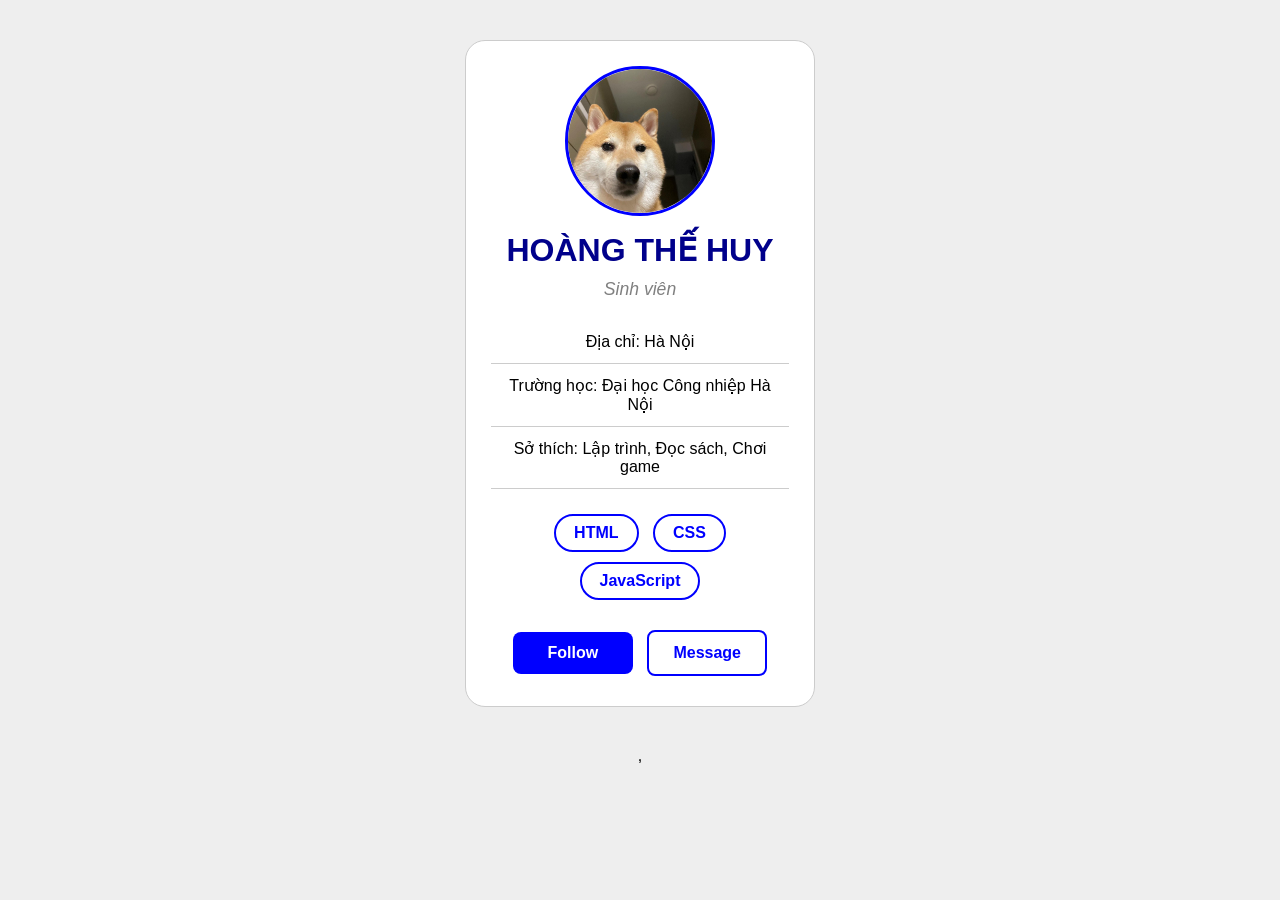
<file: BTVN B3/index.html>
<!DOCTYPE html>
<html lang="en">
<head>
    <meta charset="UTF-8">
    <meta name="viewport" content="width=device-width, initial-scale=1.0">
    <title>Document</title>

    <link rel="stylesheet" href="style.css" />
</head>
<body>
<div class="card">

        <img src="avatar.jpg" alt="Ảnh đại diện" class="avatar">

        <h1>Hoàng Thế Huy</h1>

        <p class="job">Sinh viên</p>

        <div class="info">
            <p>Địa chỉ: Hà Nội</p>
            <p>Trường học: Đại học Công nhiệp Hà Nội</p>
            <p>Sở thích: Lập trình, Đọc sách, Chơi game</p>
        </div>

        <div class="skills">
            <span class="skill">HTML</span>
            <span class="skill">CSS</span>
            <span class="skill">JavaScript</span>
        </div>

        <div class="buttons">
            <a href="#" class="btn follow">Follow</a>
            <a href="#" class="btn message">Message</a>
        </div>

    </div>
    
</body>
</html>,
</file>
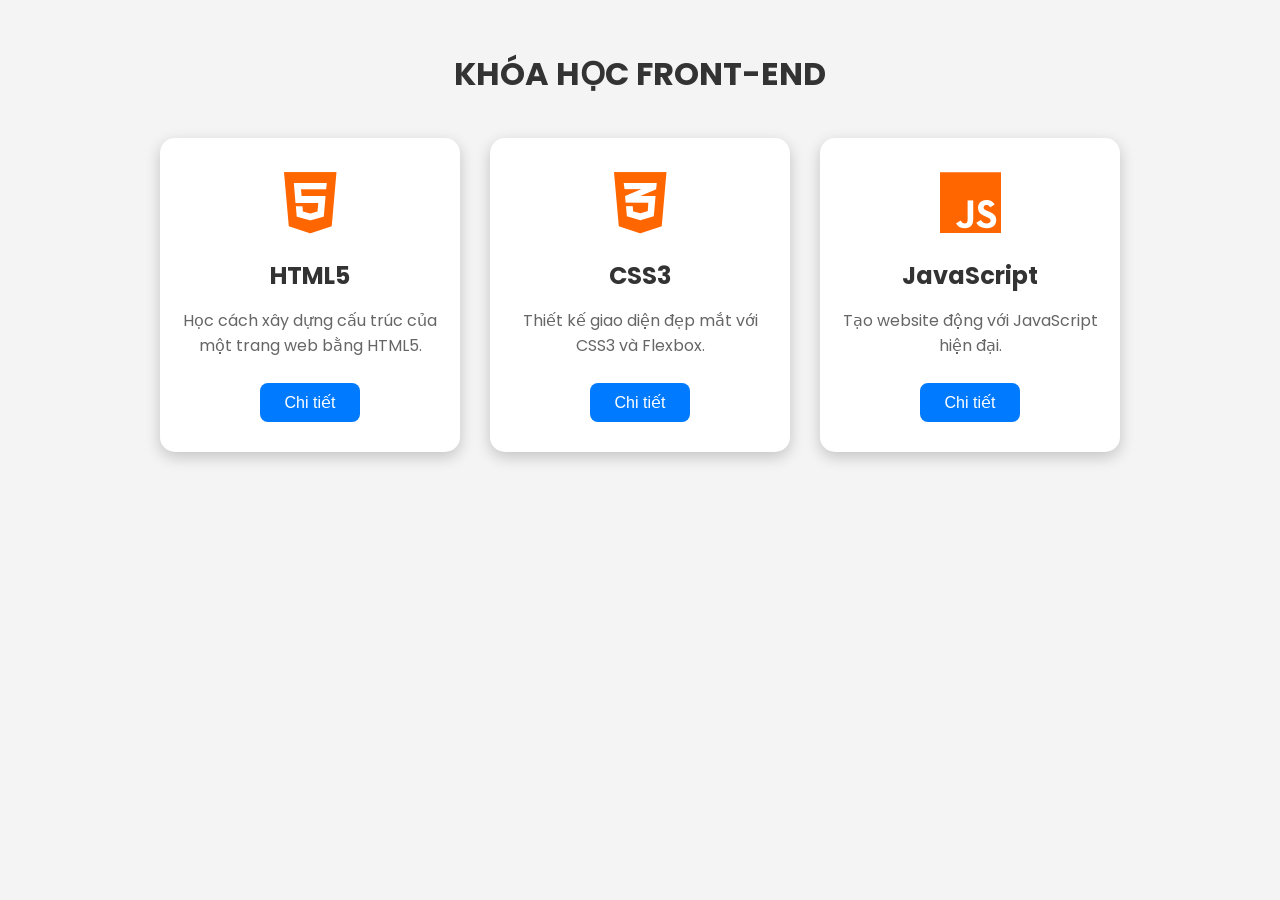
<file: BTVN b4/index.html>
<!DOCTYPE html>
<html lang="vi">
<head>
    <meta charset="UTF-8">
    <meta name="viewport" content="width=device-width, initial-scale=1.0">
    <title>Khóa học Front-end</title>

    <!-- Google Font -->
    <link href="https://fonts.googleapis.com/css2?family=Poppins:wght@300;400;600&display=swap" rel="stylesheet">

    <!-- Font Awesome -->
    <link rel="stylesheet" href="https://cdnjs.cloudflare.com/ajax/libs/font-awesome/6.5.2/css/all.min.css">

    <link rel="stylesheet" href="style.css">
</head>
<body>

    <h1>KHÓA HỌC FRONT-END</h1>

    <div class="container">

        <div class="card">
            <i class="fa-brands fa-html5 icon"></i>
            <h2>HTML5</h2>
            <p>Học cách xây dựng cấu trúc của một trang web bằng HTML5.</p>
            <button>Chi tiết</button>
        </div>

        <div class="card">
            <i class="fa-brands fa-css3-alt icon"></i>
            <h2>CSS3</h2>
            <p>Thiết kế giao diện đẹp mắt với CSS3 và Flexbox.</p>
            <button>Chi tiết</button>
        </div>

        <div class="card">
            <i class="fa-brands fa-js icon"></i>
            <h2>JavaScript</h2>
            <p>Tạo website động với JavaScript hiện đại.</p>
            <button>Chi tiết</button>
        </div>

    </div>

</body>
</html>
</file>
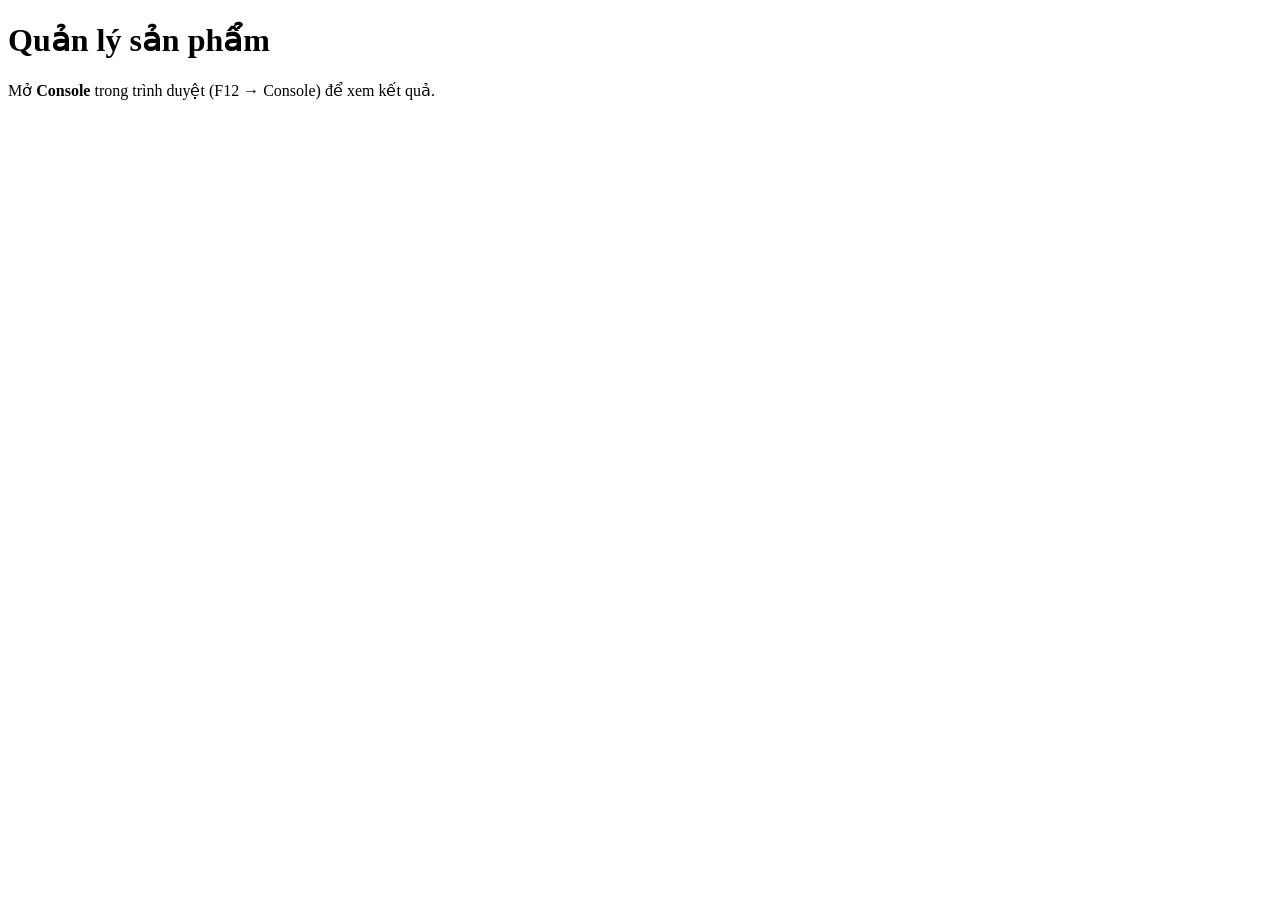
<file: BTVN b6/index.html>
<!DOCTYPE html>
<html lang="vi">
<head>
    <meta charset="UTF-8">
    <meta name="viewport" content="width=device-width, initial-scale=1.0">
    <title>Quản lý sản phẩm</title>
</head>
<body>

    <h1>Quản lý sản phẩm</h1>

    <p>
        Mở <strong>Console</strong> trong trình duyệt
        (F12 → Console) để xem kết quả.
    </p>

    <script src="script.js"></script>
</body>
</html>
</file>
<file: BTVN B3/style.css>
*{
    margin: 0;
    padding: 0;
    box-sizing: border-box;
}


body{
    background-color: #eeeeee;
    font-family: Arial, sans-serif;
    text-align: center;
}


.card{
    width: 350px;
    background-color: white;
    border: 1px solid #cccccc;
    border-radius: 20px;
    padding: 25px;
    margin: 40px auto;
}



.avatar{
    width: 150px;
    height: 150px;
    border-radius: 50%;
    border: 3px solid blue;
    margin-bottom: 15px;
    display: block;
    margin-left: auto;
    margin-right: auto;
}


h1{
    color: darkblue;
    text-transform: uppercase;
    font-size: 2rem;
    font-weight: bold;
    margin-bottom: 10px;
}


.job{
    color: gray;
    font-style: italic;
    font-size: 1.1rem;
    margin-bottom: 20px;
}


.info p{
    padding: 12px;
    border-bottom: 1px solid #cccccc;
    text-align: center;
}


.skills{
    margin: 20px 0;
}

.skill{
    display: inline-block;
    border: 2px solid blue;
    color: blue;
    border-radius: 30px;
    padding: 8px 18px;
    margin: 5px;
    font-weight: bold;
}

.buttons{
    margin-top: 20px;
}

.btn{
    display: inline-block;
    width: 120px;
    padding: 12px;
    text-decoration: none;
    border-radius: 8px;
    font-weight: bold;
    margin: 5px;
}


.follow{
    background-color: blue;
    color: white;
}


.message{
    background-color: white;
    color: blue;
    border: 2px solid blue;
}
</file>
<file: BTVN b4/style.css>
/* Reset */
*{
    margin:0;
    padding:0;
    box-sizing:border-box;
}

body{
    font-family:'Poppins',sans-serif;
    background:#f4f4f4;
    text-align:center;
    padding:50px;
}

h1{
    margin-bottom:40px;
    color:#333;
}

/* Flexbox */
.container{
    display:flex;
    justify-content:center;
    gap:30px;
    flex-wrap:wrap;
}

/* Card */
.card{
    width:300px;
    background:white;
    border-radius:15px;
    box-shadow:0 5px 15px rgba(0,0,0,0.2);
    padding:30px 20px;
    transition:0.4s;
}

.icon{
    font-size:70px;
    color:#ff6600;
    margin-bottom:20px;
    transition:0.4s;
}

.card h2{
    margin-bottom:15px;
    color:#333;
}

.card p{
    color:#666;
    margin-bottom:25px;
}

button{
    padding:10px 25px;
    border:none;
    border-radius:8px;
    background:#007bff;
    color:white;
    cursor:pointer;
    font-size:16px;
    transition:0.4s;
}

/* Hover */
.card:hover{
    background:#007bff;
    color:white;
    transform:translateY(-10px);
}

.card:hover h2,
.card:hover p{
    color:white;
}

.card:hover .icon{
    color:yellow;
}

.card:hover button{
    background:#ff6600;
}
</file>
